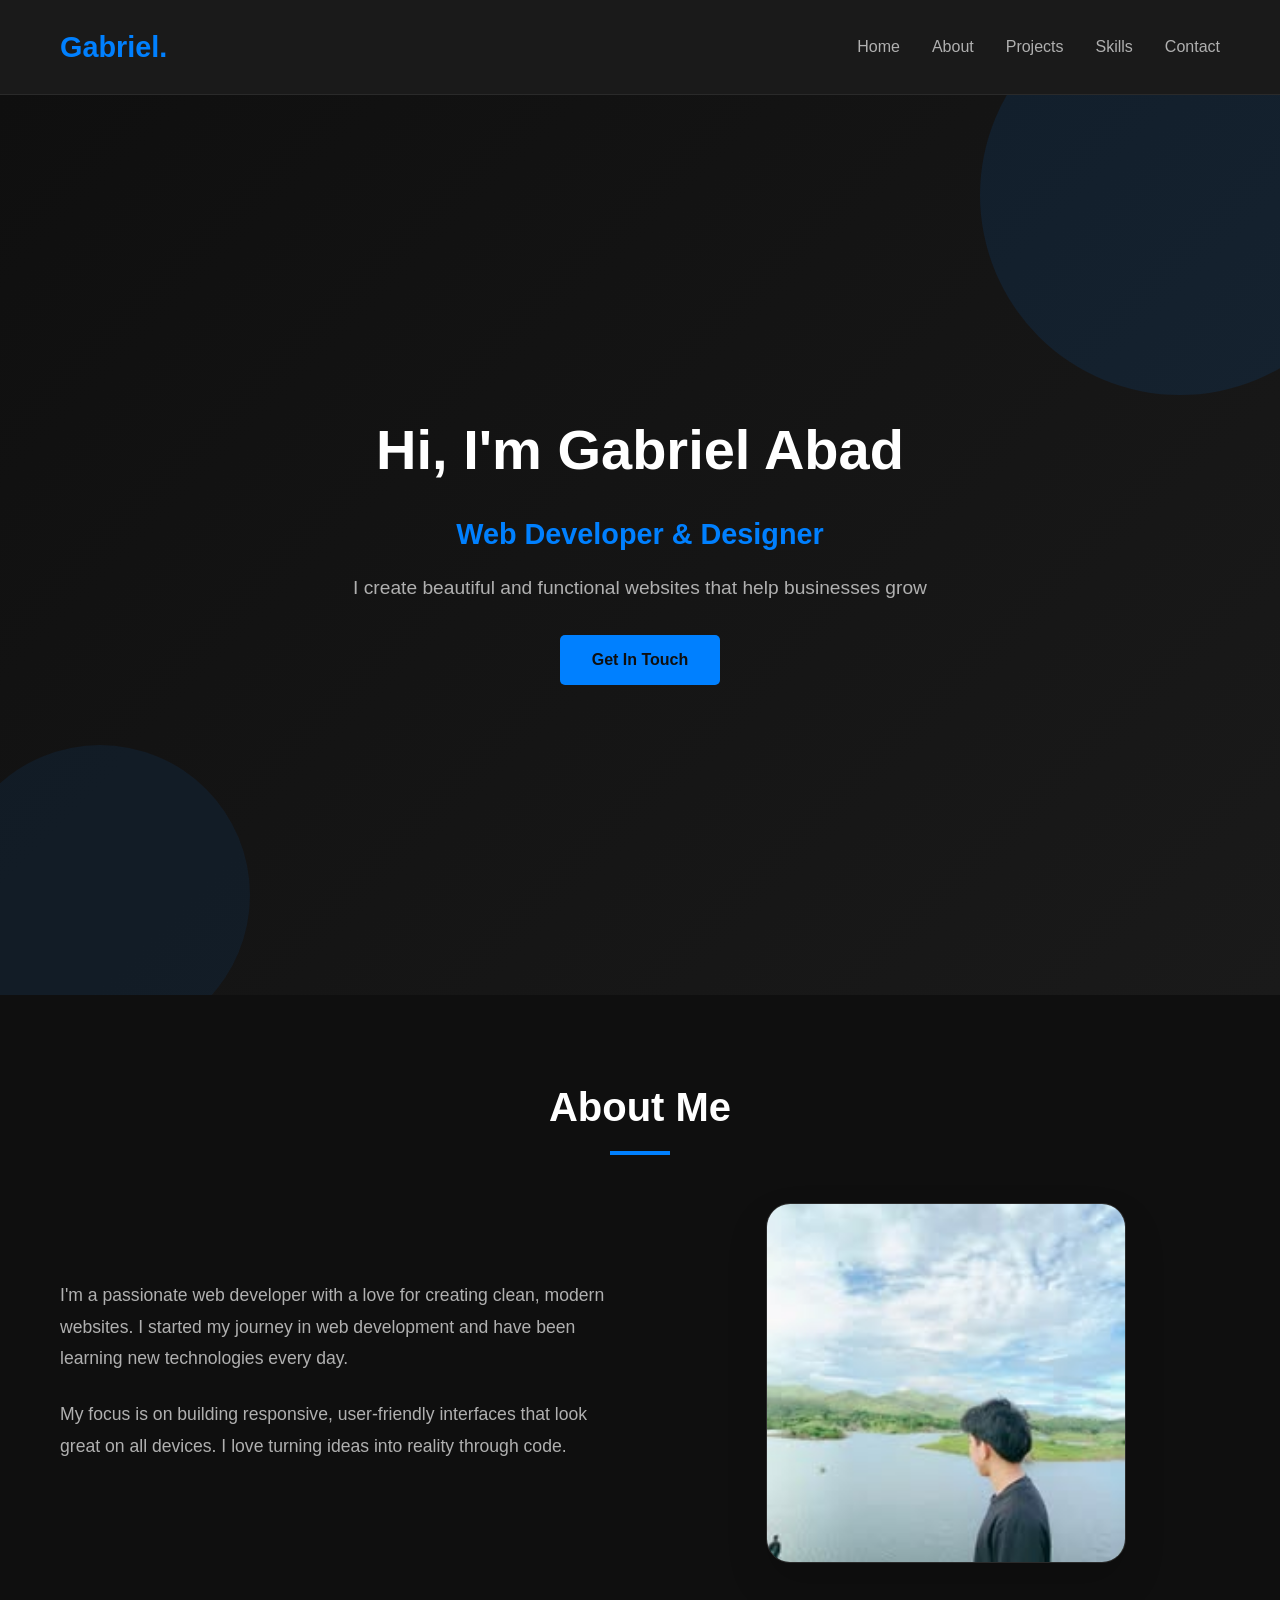
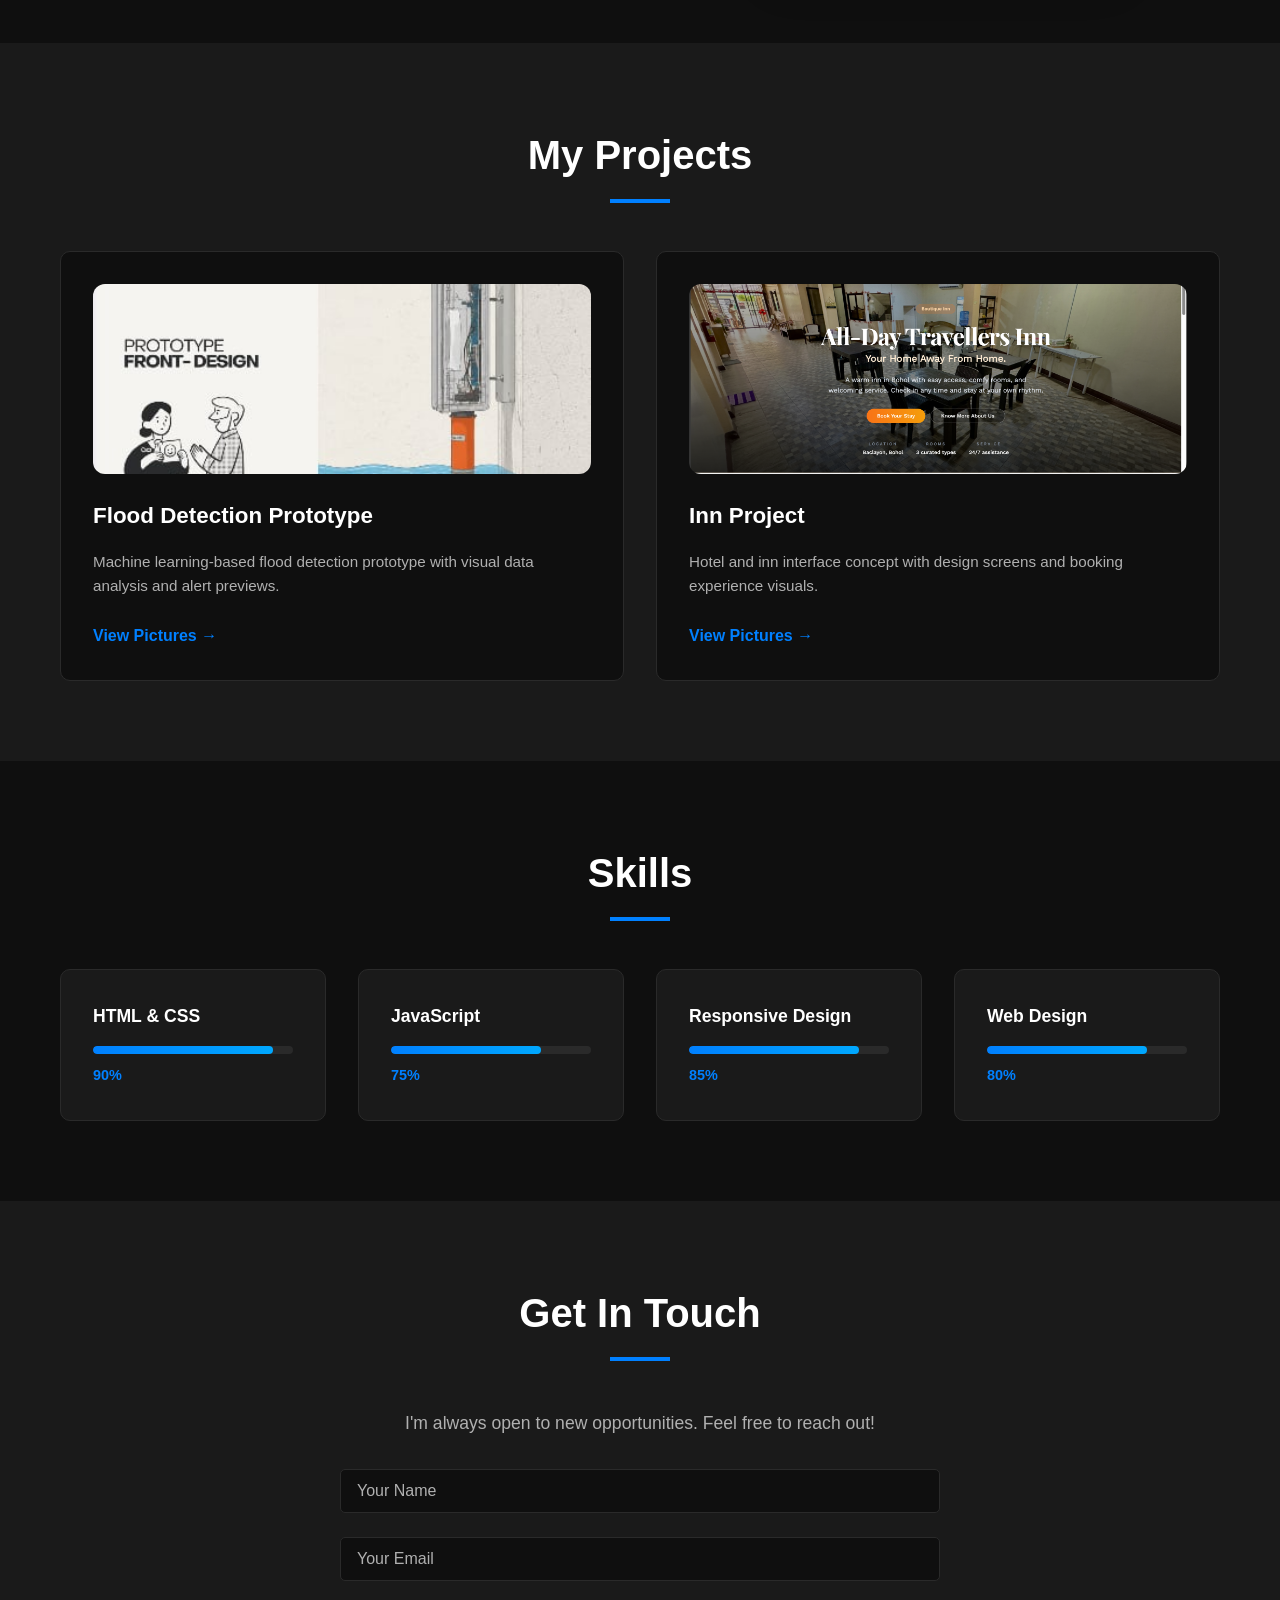
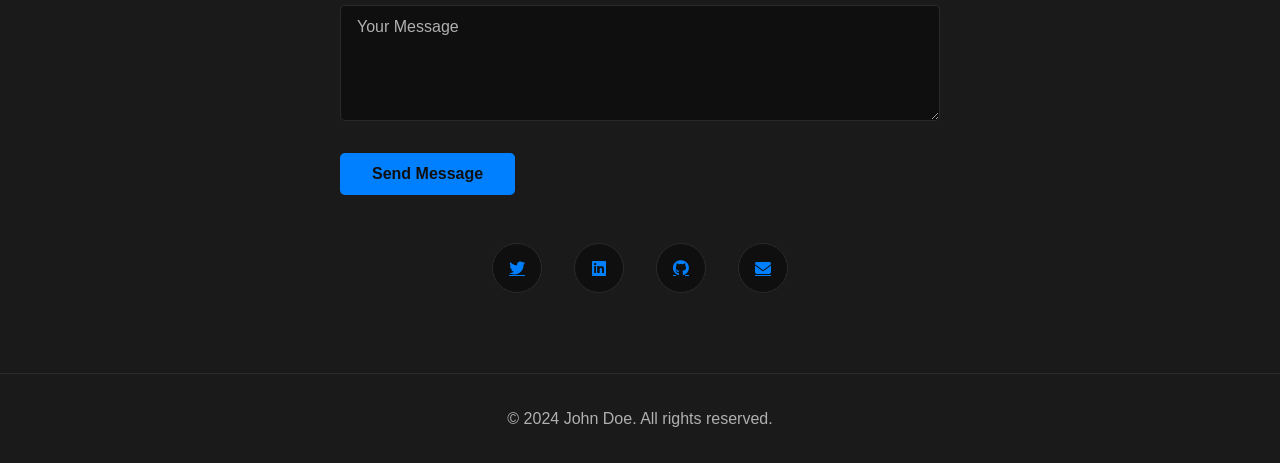
<file: index.html>
<!DOCTYPE html>
<html lang="en">
<head>
    <meta charset="UTF-8">
    <meta name="viewport" content="width=device-width, initial-scale=1.0">
    <title>Portfolio - John Doe</title>
    <link rel="stylesheet" href="style.css">
    <link rel="stylesheet" href="https://cdnjs.cloudflare.com/ajax/libs/font-awesome/6.4.0/css/all.min.css">
</head>
<body>
    <!-- Navigation -->
    <nav class="navbar">
        <div class="container">
            <div class="nav-wrapper">
                <div class="logo">Gabriel.</div>
                <ul class="nav-menu">
                    <li><a href="#home" class="nav-link">Home</a></li>
                    <li><a href="#about" class="nav-link">About</a></li>
                    <li><a href="#projects" class="nav-link">Projects</a></li>
                    <li><a href="#skills" class="nav-link">Skills</a></li>
                    <li><a href="#contact" class="nav-link">Contact</a></li>
                </ul>
            </div>
        </div>
    </nav>

    <!-- Hero Section -->
    <section id="home" class="hero">
        <div class="container">
            <div class="hero-content">
                <h1 class="hero-title">Hi, I'm Gabriel Abad</h1>
                <p class="hero-subtitle">Web Developer & Designer</p>
                <p class="hero-description">I create beautiful and functional websites that help businesses grow</p>
                <a href="#contact" class="btn btn-primary">Get In Touch</a>
            </div>
        </div>
    </section>

    <!-- About Section -->
    <section id="about" class="about">
        <div class="container">
            <h2 class="section-title">About Me</h2>
            <div class="about-content">
                <div class="about-text">
                    <p>I'm a passionate web developer with a love for creating clean, modern websites. I started my journey in web development and have been learning new technologies every day.</p>
                    <p>My focus is on building responsive, user-friendly interfaces that look great on all devices. I love turning ideas into reality through code.</p>
                </div>
                <div class="about-image">
                    <img src="Abad1.jpg" alt="Gabriel Abad" class="about-photo">
                </div>
            </div>
        </div>
    </section>

    <!-- Projects Section -->
    <section id="projects" class="projects">
        <div class="container">
            <h2 class="section-title">My Projects</h2>
            <div class="projects-grid">
                <div class="project-card">
                    <div class="project-image">
                        <img src="ProjectPicture/FloodDetectionPrototype/03c50dd8-6942-4eae-ac8a-1ce37b17142a.jpg" alt="Flood Detection Prototype screenshot">
                    </div>
                    <h3>Flood Detection Prototype</h3>
                    <p>Machine learning-based flood detection prototype with visual data analysis and alert previews.</p>
                    <a href="ProjectPicture/FloodDetectionPrototype/index.html" class="project-link">View Pictures →</a>
                </div>

                <div class="project-card">
                    <div class="project-image">
                        <img src="ProjectPicture/InnProject/InnProject.png" alt="Inn Project screenshot">
                    </div>
                    <h3>Inn Project</h3>
                    <p>Hotel and inn interface concept with design screens and booking experience visuals.</p>
                    <a href="ProjectPicture/InnProject/index.html" class="project-link">View Pictures →</a>
                </div>
            </div>
        </div>
    </section>

    <!-- Skills Section -->
    <section id="skills" class="skills">
        <div class="container">
            <h2 class="section-title">Skills</h2>
            <div class="skills-grid">
                <div class="skill-item">
                    <h3>HTML & CSS</h3>
                    <div class="skill-bar">
                        <div class="skill-progress" style="width: 90%"></div>
                    </div>
                    <span class="skill-percent">90%</span>
                </div>

                <div class="skill-item">
                    <h3>JavaScript</h3>
                    <div class="skill-bar">
                        <div class="skill-progress" style="width: 75%"></div>
                    </div>
                    <span class="skill-percent">75%</span>
                </div>

                <div class="skill-item">
                    <h3>Responsive Design</h3>
                    <div class="skill-bar">
                        <div class="skill-progress" style="width: 85%"></div>
                    </div>
                    <span class="skill-percent">85%</span>
                </div>

                <div class="skill-item">
                    <h3>Web Design</h3>
                    <div class="skill-bar">
                        <div class="skill-progress" style="width: 80%"></div>
                    </div>
                    <span class="skill-percent">80%</span>
                </div>
            </div>
        </div>
    </section>

    <!-- Contact Section -->
    <section id="contact" class="contact">
        <div class="container">
            <h2 class="section-title">Get In Touch</h2>
            <div class="contact-content">
                <p class="contact-description">I'm always open to new opportunities. Feel free to reach out!</p>
                <form class="contact-form">
                    <div class="form-group">
                        <input type="text" placeholder="Your Name" required>
                    </div>
                    <div class="form-group">
                        <input type="email" placeholder="Your Email" required>
                    </div>
                    <div class="form-group">
                        <textarea placeholder="Your Message" rows="5" required></textarea>
                    </div>
                    <button type="submit" class="btn btn-primary">Send Message</button>
                </form>

                <div class="social-links">
                    <a href="#" title="Twitter"><i class="fab fa-twitter"></i></a>
                    <a href="#" title="LinkedIn"><i class="fab fa-linkedin"></i></a>
                    <a href="#" title="GitHub"><i class="fab fa-github"></i></a>
                    <a href="#" title="Email"><i class="fas fa-envelope"></i></a>
                </div>
            </div>
        </div>
    </section>

    <!-- Footer -->
    <footer class="footer">
        <div class="container">
            <p>&copy; 2024 John Doe. All rights reserved.</p>
        </div>
    </footer>

    <script src="script.js"></script>
</body>
</html>
</file>
<file: style.css>
/* ================================
   ROOT VARIABLES
   ================================ */
:root {
    --bg-dark: #0f0f0f;
    --bg-darker: #1a1a1a;
    --text-light: #ffffff;
    --text-gray: #b0b0b0;
    --primary-blue: #0080ff;
    --accent-blue: #00a8ff;
    --border-color: #2a2a2a;
}

/* ================================
   GLOBAL STYLES
   ================================ */
* {
    margin: 0;
    padding: 0;
    box-sizing: border-box;
}

html {
    scroll-behavior: smooth;
}

body {
    font-family: 'Segoe UI', Tahoma, Geneva, Verdana, sans-serif;
    background-color: var(--bg-dark);
    color: var(--text-light);
    line-height: 1.6;
}

/* ================================
   UTILITY CLASSES
   ================================ */
.container {
    max-width: 1200px;
    margin: 0 auto;
    padding: 0 20px;
}

/* ================================
   NAVIGATION
   ================================ */
.navbar {
    background-color: var(--bg-darker);
    border-bottom: 1px solid var(--border-color);
    position: sticky;
    top: 0;
    z-index: 100;
}

.nav-wrapper {
    display: flex;
    justify-content: space-between;
    align-items: center;
    padding: 1.5rem 0;
}

.logo {
    font-size: 1.8rem;
    font-weight: bold;
    color: var(--primary-blue);
}

.nav-menu {
    display: flex;
    list-style: none;
    gap: 2rem;
}

.nav-link {
    color: var(--text-gray);
    text-decoration: none;
    font-size: 1rem;
    transition: color 0.3s ease;
    position: relative;
}

.nav-link:hover {
    color: var(--accent-blue);
}

.nav-link::after {
    content: '';
    position: absolute;
    width: 0;
    height: 2px;
    bottom: -5px;
    left: 0;
    background-color: var(--primary-blue);
    transition: width 0.3s ease;
}

.nav-link:hover::after {
    width: 100%;
}

/* ================================
   BUTTONS
   ================================ */
.btn {
    padding: 0.75rem 2rem;
    border: none;
    border-radius: 5px;
    font-size: 1rem;
    cursor: pointer;
    transition: all 0.3s ease;
    text-decoration: none;
    display: inline-block;
}

.btn-primary {
    background-color: var(--primary-blue);
    color: var(--bg-dark);
    font-weight: 600;
}

.btn-primary:hover {
    background-color: var(--accent-blue);
    transform: translateY(-2px);
    box-shadow: 0 10px 20px rgba(0, 128, 255, 0.3);
}

/* ================================
   SECTION TITLE
   ================================ */
.section-title {
    font-size: 2.5rem;
    margin-bottom: 3rem;
    text-align: center;
    position: relative;
    padding-bottom: 1rem;
}

.section-title::after {
    content: '';
    position: absolute;
    width: 60px;
    height: 4px;
    background-color: var(--primary-blue);
    bottom: 0;
    left: 50%;
    transform: translateX(-50%);
}

/* ================================
   HERO SECTION
   ================================ */
.hero {
    min-height: 100vh;
    display: flex;
    align-items: center;
    justify-content: center;
    background: linear-gradient(135deg, var(--bg-dark) 0%, var(--bg-darker) 100%);
    position: relative;
    overflow: hidden;
}

.hero::before {
    content: '';
    position: absolute;
    width: 400px;
    height: 400px;
    background-color: rgba(0, 128, 255, 0.1);
    border-radius: 50%;
    top: -100px;
    right: -100px;
}

.hero::after {
    content: '';
    position: absolute;
    width: 300px;
    height: 300px;
    background-color: rgba(0, 128, 255, 0.08);
    border-radius: 50%;
    bottom: -50px;
    left: -50px;
}

.hero-content {
    text-align: center;
    z-index: 1;
    animation: fadeInUp 0.8s ease;
}

.hero-title {
    font-size: 3.5rem;
    margin-bottom: 1rem;
    color: var(--text-light);
    font-weight: 700;
}

.hero-subtitle {
    font-size: 1.8rem;
    color: var(--primary-blue);
    margin-bottom: 1rem;
    font-weight: 600;
}

.hero-description {
    font-size: 1.2rem;
    color: var(--text-gray);
    margin-bottom: 2rem;
    max-width: 600px;
    margin-left: auto;
    margin-right: auto;
}

@keyframes fadeInUp {
    from {
        opacity: 0;
        transform: translateY(30px);
    }
    to {
        opacity: 1;
        transform: translateY(0);
    }
}

/* ================================
   ABOUT SECTION
   ================================ */
.about {
    padding: 5rem 0;
    background-color: var(--bg-dark);
}

.about-content {
    display: grid;
    grid-template-columns: 1fr 1fr;
    gap: 4rem;
    align-items: center;
}

.about-text p {
    font-size: 1.1rem;
    color: var(--text-gray);
    margin-bottom: 1.5rem;
    line-height: 1.8;
}

.about-image {
    display: flex;
    justify-content: center;
    align-items: center;
}

.about-photo {
    width: 100%;
    max-width: 360px;
    border-radius: 24px;
    object-fit: cover;
    border: 1px solid var(--border-color);
    box-shadow: 0 20px 40px rgba(0, 0, 0, 0.15);
}

/* ================================
   PROJECTS SECTION
   ================================ */
.projects {
    padding: 5rem 0;
    background-color: var(--bg-darker);
}

.projects-grid {
    display: grid;
    grid-template-columns: repeat(auto-fit, minmax(250px, 1fr));
    gap: 2rem;
}

.project-card {
    background-color: var(--bg-dark);
    border: 1px solid var(--border-color);
    border-radius: 10px;
    padding: 2rem;
    transition: all 0.3s ease;
}

.project-card:hover {
    border-color: var(--primary-blue);
    transform: translateY(-5px);
    box-shadow: 0 20px 40px rgba(0, 128, 255, 0.2);
}

.project-image {
    width: 100%;
    height: 190px;
    background: var(--bg-darker);
    border-radius: 12px;
    overflow: hidden;
    display: flex;
    align-items: center;
    justify-content: center;
    margin-bottom: 1.5rem;
}

.project-image img {
    width: 100%;
    height: 100%;
    object-fit: cover;
    display: block;
}

.project-image i {
    font-size: 3rem;
    color: var(--primary-blue);
}

.project-card h3 {
    font-size: 1.4rem;
    margin-bottom: 1rem;
    color: var(--text-light);
}

.project-card p {
    color: var(--text-gray);
    margin-bottom: 1.5rem;
    font-size: 0.95rem;
}

.project-link {
    color: var(--primary-blue);
    text-decoration: none;
    font-weight: 600;
    transition: all 0.3s ease;
}

.project-link:hover {
    color: var(--accent-blue);
    margin-left: 5px;
}

.gallery-section {
    padding: 4rem 0;
    background-color: var(--bg-dark);
}

.gallery-section .section-description {
    max-width: 720px;
    margin-top: 1rem;
    color: var(--text-gray);
}

.gallery-grid {
    display: grid;
    grid-template-columns: repeat(auto-fit, minmax(260px, 1fr));
    gap: 1.5rem;
    margin-top: 2rem;
}

.gallery-item {
    background-color: var(--bg-darker);
    border: 1px solid var(--border-color);
    border-radius: 18px;
    overflow: hidden;
    transition: transform 0.25s ease, box-shadow 0.25s ease;
    cursor: pointer;
}

.gallery-item:hover {
    transform: translateY(-4px);
    box-shadow: 0 24px 40px rgba(0, 0, 0, 0.14);
}

.gallery-item img {
    width: 100%;
    height: 230px;
    object-fit: cover;
    display: block;
}

.gallery-item p {
    margin: 1rem;
    color: var(--text-light);
    font-size: 0.95rem;
}

.lightbox {
    position: fixed;
    top: 0;
    left: 0;
    width: 100%;
    height: 100%;
    background: rgba(0, 0, 0, 0.92);
    display: flex;
    align-items: center;
    justify-content: center;
    opacity: 0;
    visibility: hidden;
    transition: opacity 0.25s ease, visibility 0.25s ease;
    z-index: 1000;
}

.lightbox.active {
    opacity: 1;
    visibility: visible;
}

.lightbox img {
    max-width: 92%;
    max-height: 92%;
    border-radius: 16px;
    box-shadow: 0 28px 80px rgba(0, 0, 0, 0.35);
}

.lightbox-close {
    position: absolute;
    top: 1.5rem;
    right: 1.5rem;
    color: #ffffff;
    font-size: 2rem;
    cursor: pointer;
    line-height: 1;
    z-index: 1001;
}

/* ================================
   SKILLS SECTION
   ================================ */
.skills {
    padding: 5rem 0;
    background-color: var(--bg-dark);
}

.skills-grid {
    display: grid;
    grid-template-columns: repeat(auto-fit, minmax(250px, 1fr));
    gap: 2rem;
}

.skill-item {
    background-color: var(--bg-darker);
    padding: 2rem;
    border-radius: 10px;
    border: 1px solid var(--border-color);
}

.skill-item h3 {
    margin-bottom: 1rem;
    color: var(--text-light);
    font-size: 1.1rem;
}

.skill-bar {
    width: 100%;
    height: 8px;
    background-color: var(--border-color);
    border-radius: 10px;
    overflow: hidden;
    margin-bottom: 0.5rem;
}

.skill-progress {
    height: 100%;
    background: linear-gradient(90deg, var(--primary-blue), var(--accent-blue));
    border-radius: 10px;
    transition: width 0.5s ease;
}

.skill-percent {
    color: var(--primary-blue);
    font-size: 0.9rem;
    font-weight: 600;
}

/* ================================
   CONTACT SECTION
   ================================ */
.contact {
    padding: 5rem 0;
    background-color: var(--bg-darker);
}

.contact-content {
    max-width: 600px;
    margin: 0 auto;
}

.contact-description {
    text-align: center;
    font-size: 1.1rem;
    color: var(--text-gray);
    margin-bottom: 2rem;
}

.contact-form {
    margin-bottom: 3rem;
}

.form-group {
    margin-bottom: 1.5rem;
}

.form-group input,
.form-group textarea {
    width: 100%;
    padding: 0.75rem 1rem;
    background-color: var(--bg-dark);
    border: 1px solid var(--border-color);
    border-radius: 5px;
    color: var(--text-light);
    font-family: inherit;
    font-size: 1rem;
    transition: border-color 0.3s ease;
}

.form-group input:focus,
.form-group textarea:focus {
    outline: none;
    border-color: var(--primary-blue);
    box-shadow: 0 0 10px rgba(0, 128, 255, 0.2);
}

.form-group input::placeholder,
.form-group textarea::placeholder {
    color: var(--text-gray);
}

.social-links {
    display: flex;
    justify-content: center;
    gap: 2rem;
}

.social-links a {
    width: 50px;
    height: 50px;
    display: flex;
    align-items: center;
    justify-content: center;
    background-color: var(--bg-dark);
    border: 1px solid var(--border-color);
    border-radius: 50%;
    color: var(--primary-blue);
    transition: all 0.3s ease;
}

.social-links a:hover {
    background-color: var(--primary-blue);
    color: var(--bg-dark);
    transform: translateY(-5px);
}

/* ================================
   FOOTER
   ================================ */
.footer {
    background-color: var(--bg-darker);
    border-top: 1px solid var(--border-color);
    padding: 2rem 0;
    text-align: center;
    color: var(--text-gray);
}

/* ================================
   RESPONSIVE DESIGN
   ================================ */
@media (max-width: 768px) {
    .nav-menu {
        gap: 1rem;
        font-size: 0.9rem;
    }

    .hero-title {
        font-size: 2.5rem;
    }

    .hero-subtitle {
        font-size: 1.3rem;
    }

    .hero-description {
        font-size: 1rem;
    }

    .about-content {
        grid-template-columns: 1fr;
        gap: 2rem;
    }

    .about-stats {
        grid-template-columns: 1fr;
    }

    .section-title {
        font-size: 2rem;
    }

    .projects-grid {
        grid-template-columns: 1fr;
    }

    .skills-grid {
        grid-template-columns: 1fr;
    }
}

@media (max-width: 480px) {
    .hero-title {
        font-size: 2rem;
    }

    .hero-subtitle {
        font-size: 1.1rem;
    }

    .nav-menu {
        gap: 0.5rem;
        font-size: 0.8rem;
    }

    .logo {
        font-size: 1.3rem;
    }

    .section-title {
        font-size: 1.8rem;
    }

    .social-links {
        gap: 1rem;
    }

    .social-links a {
        width: 40px;
        height: 40px;
    }
}
</file>
